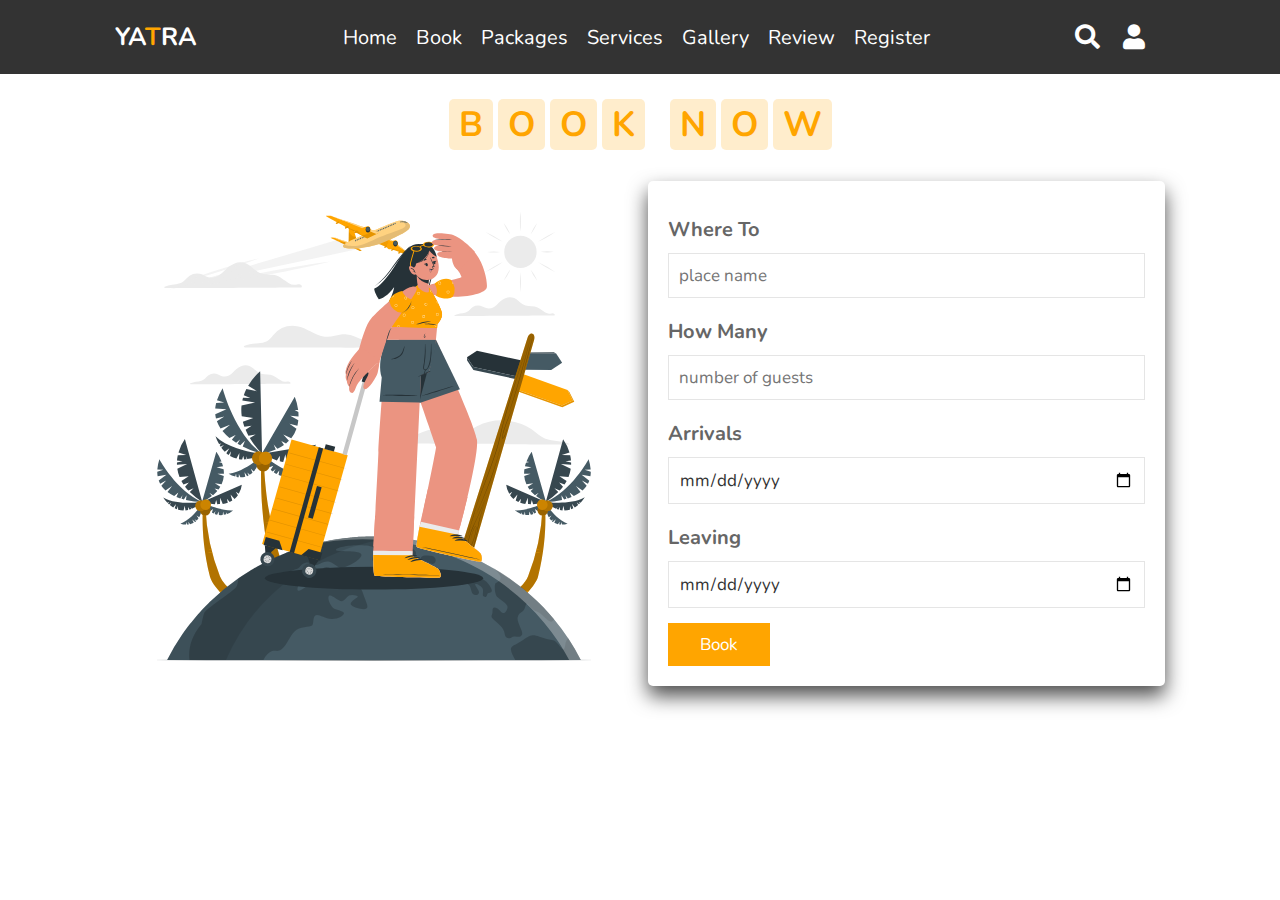
<file: yatra/booking.html>
<!DOCTYPE html>
<html lang="en">
<head>
  <meta charset="UTF-8">
  <meta name="viewport" content="width=device-width, initial-scale=1.0">
  <title>Travel with us</title>
  <!--    font links-->
  <link rel="stylesheet" href="https://cdnjs.cloudflare.com/ajax/libs/font-awesome/5.15.3/css/all.min.css">
  <!--    custemise css file-->
  <link rel="stylesheet" href="style.css">
</head>
<body>
<!--header section start-->
<header>
  <div id="menu-bar" class="fas fa-bars"></div>
  <a href="index.html" class="logo">YA<span>T</span>RA</a>
  <nav class="navbar">
    <a href="index.html">home</a>
    <a href="#book">book</a>
    <a href="packages.html">packages</a>
    <a href="#services">services</a>
    <a href="gallery.html">gallery</a>
    <a href="reviwe.html">review</a>
    <a href="register.html">Register</a>
  </nav>
  <div class="icons">
    <i class="fas fa-search" id="search-btn"></i>
    <i class="fas fa-user" id="logn-btn"></i>
  </div>
  <form action="" class="search-bar-container">
    <input type="search" id="search-bar" placeholder="search here..">
    <label for="search-bar" class="fas fa-search"></label>
  </form>
</header>
<!--header section end-->
<!--login form containt-->
<div class="login-form-container">
  <i class="fas fa-times" id="form-close">

  </i>
  <form action="">
      <h3>login</h3>
      <input type="email" class="box" placeholder="Enter Your Email">
      <input type="password" class="box" placeholder="Enter your Password">
      <input type="submit" value="login now" class="btn">
      <input type="checkbox" id="remember">
      <label for="remember">remember me</label>
      <p>forget password?<a href="#">click here</a> </p>
      <p>dont have a account?<a href="#">register now</a> </p>
  </form>
</div>
<!-- home screen section-->

<br><br><br><br>
<!--BOOKING SECTION-->
<section class="book" id="book">
  <h1 class="heading">
    <span>b</span>
    <span>o</span>
    <span>o</span>
    <span>k</span>
    <span class="space"></span>
    <span>n</span>
    <span>o</span>
    <span>w</span>
  </h1>
  <div class="row">
    <div class="image">
      <img src="images/book-img.svg">
    </div>
    <form action="book.php" method="POST">
      <div class="inputbox">
        <h3>where to</h3>
        <input type="text" name="place" placeholder="place name">
      </div>
      <div class="inputbox">
        <h3>how many</h3>
        <input type="number" name="guest" placeholder="number of guests">
      </div>
      <div class="inputbox">
        <h3>arrivals</h3>
        <input type="date" name="adate">
      </div>
      <div class="inputbox">
        <h3>leaving</h3>
        <input type="date" name="ldate">
      </div>
      <button class="btn" type="submit">Book</button>
    </form>
  </div>
</section>

<script src="script.js"></script>
</body>
</html>
</file>
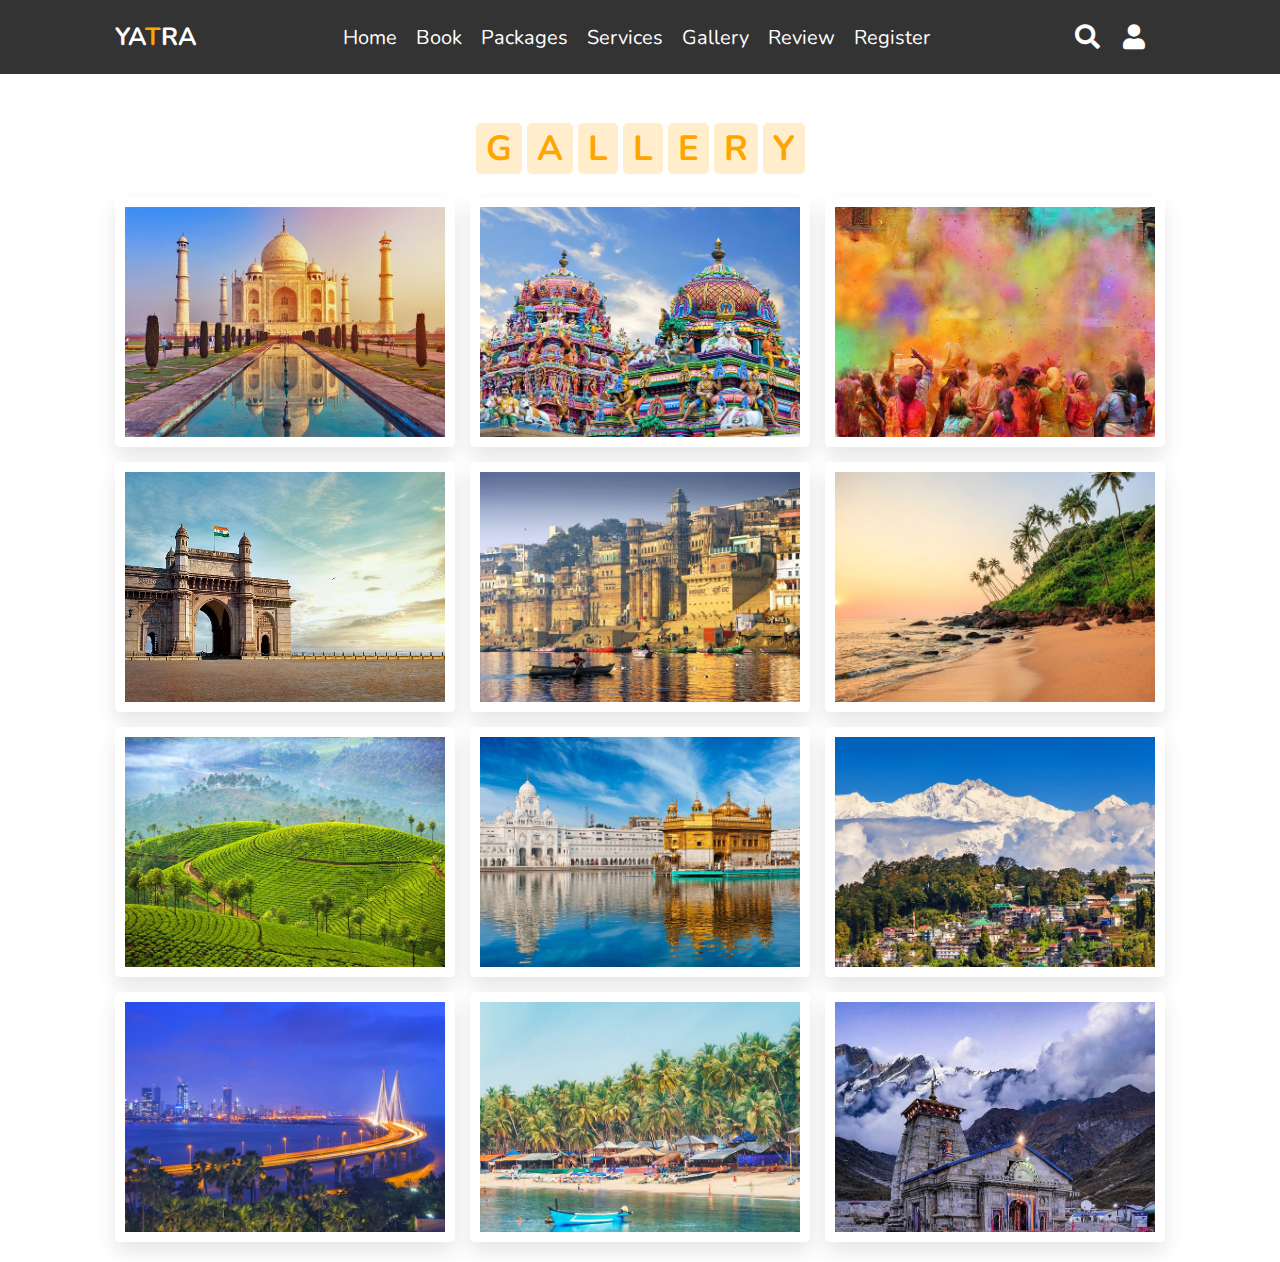
<file: yatra/gallery.html>
<!DOCTYPE html>
<html lang="en">
<head>
  <meta charset="UTF-8">
  <meta name="viewport" content="width=device-width, initial-scale=1.0">
  <title>Travel with us</title>
  <!--    font links-->
  <link rel="stylesheet" href="https://cdnjs.cloudflare.com/ajax/libs/font-awesome/5.15.3/css/all.min.css">
  <!--    custemise css file-->
  <link rel="stylesheet" href="style.css">
</head>
<body>
<!--header section start-->
<header>
  <div id="menu-bar" class="fas fa-bars"></div>
  <a href="index.html" class="logo">YA<span>T</span>RA</a>
  <nav class="navbar">
    <a href="index.html">home</a>
    <a href="booking.html">book</a>
    <a href="packages.html">packages</a>
    <a href="services.html">services</a>
    <a href="#gallery">gallery</a>
    <a href="reviwe.html">review</a>
    <a href="register.html">Register</a>
  </nav>
  <div class="icons">
    <i class="fas fa-search" id="search-btn"></i>
    <i class="fas fa-user" id="logn-btn"></i>
  </div>
  <form action="" class="search-bar-container">
    <input type="search" id="search-bar" placeholder="search here..">
    <label for="search-bar" class="fas fa-search"></label>
  </form>
</header>

<section class="gallery" id="packages">
  <h1 class="heading">
    <span>g</span>
    <span>a</span>
    <span>l</span>
    <span>l</span>
    <span>e</span>
    <span>r</span>
    <span>y</span>
  </h1>

  <!--login form containt-->
<div class="login-form-container">
  <i class="fas fa-times" id="form-close">

  </i>
  <form action="">
      <h3>login</h3>
      <input type="email" class="box" placeholder="Enter Your Email">
      <input type="password" class="box" placeholder="Enter your Password">
      <input type="submit" value="login now" class="btn">
      <input type="checkbox" id="remember">
      <label for="remember">remember me</label>
      <p>forget password?<a href="#">click here</a> </p>
      <p>dont have a account?<a href="#">register now</a> </p>
  </form>
</div>
<!-- home screen section-->
  <div class="box-container">
  <div class="box">
    <img src="images/g1.jpg">
    <div class="content">
      <h3>amazing places</h3>
      <p> explor the world</p>
      <a href="#" class="btn">see more</a>
    </div>
  </div>
    <div class="box">
      <img src="images/g2.jpg">
      <div class="content">
        <h3>amazing places</h3>
        <p> explor the world</p>
        <a href="#" class="btn">see more</a>
      </div>
    </div>
    <div class="box">
      <img src="images/g3.jpg">
      <div class="content">
        <h3>amazing places</h3>
        <p> explor the world</p>
        <a href="#" class="btn">see more</a>
      </div>
    </div>
    <div class="box">
      <img src="images/g4.jpg">
      <div class="content">
        <h3>amazing places</h3>
        <p> explor the world</p>
        <a href="#" class="btn">see more</a>
      </div>
    </div>
    <div class="box">
      <img src="images/g5.jpg">
      <div class="content">
        <h3>amazing places</h3>
        <p> explor the world</p>
        <a href="#" class="btn">see more</a>
      </div>
    </div>
    <div class="box">
      <img src="images/g6.jpg">
      <div class="content">
        <h3>amazing places</h3>
        <p> wisit us to know more</p>
        <a href="#" class="btn">see more</a>
      </div>
    </div>
    <div class="box">
      <img src="images/g7.jpg">
      <div class="content">
        <h3>amazing places</h3>
        <p> explor the world</p>
        <a href="#" class="btn">see more</a>
      </div>
    </div>
    <div class="box">
      <img src="images/g8.jpg">
      <div class="content">
        <h3>amazing places</h3>
        <p> explor the world</p>
        <a href="#" class="btn">see more</a>
      </div>
    </div>
    <div class="box">
      <img src="images/g9.jpg">
      <div class="content">
        <h3>amazing places</h3>
        <p> explor the world</p>
        <a href="#" class="btn">see more</a>
      </div>
    </div>
    <div class="box">
      <img src="images/g10.jpg">
      <div class="content">
        <h3>amazing places</h3>
        <p> explor the world</p>
        <a href="#" class="btn">see more</a>
      </div>
    </div>
    <div class="box">
      <img src="images/goa.jpg">
      <div class="content">
        <h3>amazing places</h3>
        <p> explor the world</p>
        <a href="#" class="btn">see more</a>
      </div>
    </div>
    <div class="box">
      <img src="images/kedarnath.jpg">
      <div class="content">
        <h3>amazing places</h3>
        <p> explor the world</p>
        <a href="#" class="btn">see more</a>
      </div>
    </div>
  </div>

</section>


<script src="script.js"></script>
</body>
</html>
</file>
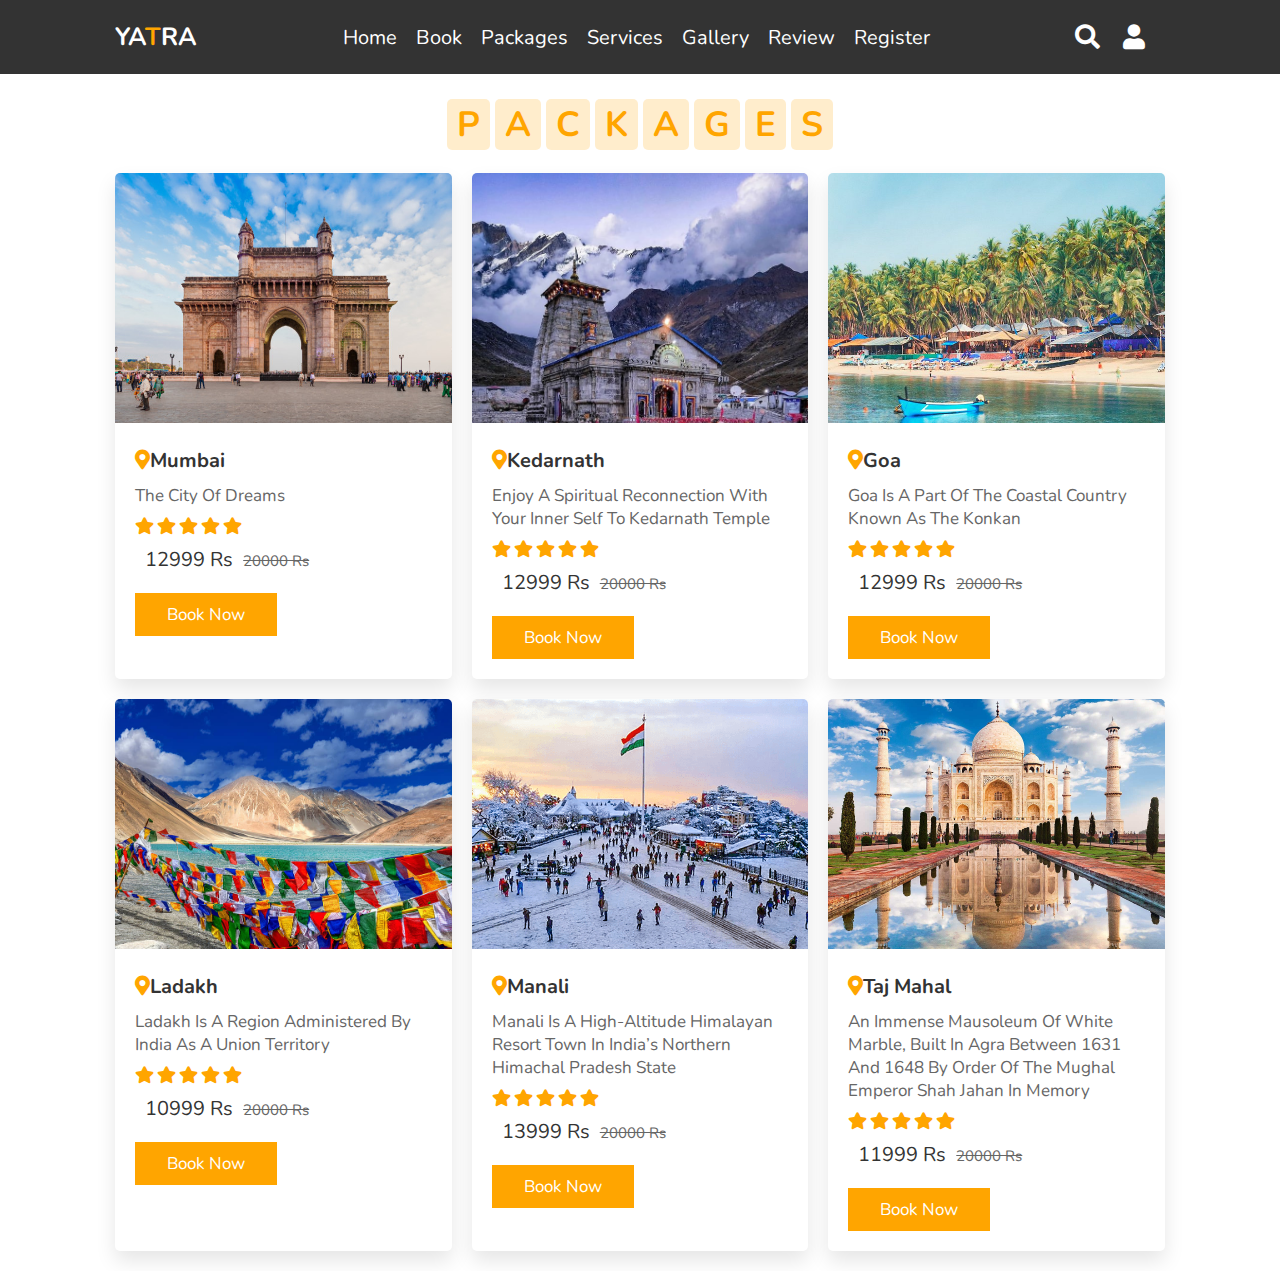
<file: yatra/packages.html>
<!DOCTYPE html>
<html lang="en">
<head>
  <meta charset="UTF-8">
  <meta name="viewport" content="width=device-width, initial-scale=1.0">
  <title>Travel with us</title>
  <!--    font links-->
  <link rel="stylesheet" href="https://cdnjs.cloudflare.com/ajax/libs/font-awesome/5.15.3/css/all.min.css">
  <!--    custemise css file-->
  <link rel="stylesheet" href="style.css">
</head>
<body>
<!--header section start-->
<header>
  <div id="menu-bar" class="fas fa-bars"></div>
  <a href="index.html" class="logo">YA<span>T</span>RA</a>
  <nav class="navbar">
    <a href="index.html">home</a>
    <a href="booking.html">book</a>
    <a href="#packages">packages</a>
    <a href="services.html">services</a>
    <a href="gallery.html">gallery</a>
    <a href="reviwe.html">review</a>
    <a href="register.html">Register</a>
  </nav>
  <div class="icons">
    <i class="fas fa-search" id="search-btn"></i>
    <i class="fas fa-user" id="logn-btn"></i>
  </div>
  <form action="" class="search-bar-container">
    <input type="search" id="search-bar" placeholder="search here..">
    <label for="search-bar" class="fas fa-search"></label>
  </form>
</header>
<!--header section end-->

<!--login form containt-->
<div class="login-form-container">
  <i class="fas fa-times" id="form-close">

  </i>
  <form action="">
    <h3>login</h3>
    <input type="email" class="box" placeholder="Enter Your Email">
    <input type="password" class="box" placeholder="Enter your Password">
    <input type="submit" value="login now" class="btn">
    <input type="checkbox" id="remember">
    <label for="remember">remember me</label>
    <p>forget password?<a href="#">click here</a> </p>
    <p>dont have a account?<a href="#">register now</a> </p>
  </form>
</div>
<br><br><br><br>
<!--package section-->
<section class="packages" id="packages">
  <h1 class="heading">
    <span>p</span>
    <span>a</span>
    <span>c</span>
    <span>k</span>
    <span>a</span>
    <span>g</span>
    <span>e</span>
    <span>s</span>
  </h1>
  <div class="box-container">
    <div class="box">
      <img src="images/p-1.jpg">
      <div class="content">
        <h3><i class="fas fa-map-marker-alt"></i>mumbai </h3>
        <p>the city of dreams </p>
        <div class="stars">
          <i class="fas fa-star"></i>
          <i class="fas fa-star"></i>
          <i class="fas fa-star"></i>
          <i class="fas fa-star"></i>
          <i class="fas fa-star"></i>
        </div>
        <div class="price">12999 Rs<span>20000 Rs</span></div>
        <a href="booking.html" class="btn">book now</a>
      </div>
    </div>
    <div class="box">
      <img src="images/kedarnath.jpg">
      <div class="content">
        <h3><i class="fas fa-map-marker-alt"></i>kedarnath </h3>
        <p>Enjoy a spiritual reconnection with your inner self to Kedarnath Temple </p>
        <div class="stars">
          <i class="fas fa-star"></i>
          <i class="fas fa-star"></i>
          <i class="fas fa-star"></i>
          <i class="fas fa-star"></i>
          <i class="fas fa-star"></i>
        </div>
        <div class="price">12999 Rs<span>20000 Rs</span></div>
        <a href="booking.html" class="btn">book now</a>
      </div>
    </div>
    <div class="box">
      <img src="images/goa.jpg">
      <div class="content">
        <h3><i class="fas fa-map-marker-alt"></i>goa </h3>
        <p>Goa is a part of the coastal country known as the Konkan</p>
        <div class="stars">
          <i class="fas fa-star"></i>
          <i class="fas fa-star"></i>
          <i class="fas fa-star"></i>
          <i class="fas fa-star"></i>
          <i class="fas fa-star"></i>
        </div>
        <div class="price">12999 Rs<span>20000 Rs</span></div>
        <a href="booking.html" class="btn">book now</a>
      </div>
    </div>
    <div class="box">
      <img src="images/ladakh.jpg">
      <div class="content">
        <h3><i class="fas fa-map-marker-alt"></i>ladakh </h3>
        <p>Ladakh is a region administered by India as a union territory</p>
        <div class="stars">
          <i class="fas fa-star"></i>
          <i class="fas fa-star"></i>
          <i class="fas fa-star"></i>
          <i class="fas fa-star"></i>
          <i class="fas fa-star"></i>
        </div>
        <div class="price">10999 Rs<span>20000 Rs</span></div>
        <a href="booking.html" class="btn">book now</a>
      </div>
    </div>
    <div class="box">
      <img src="images/shimla.png">
      <div class="content">
        <h3><i class="fas fa-map-marker-alt"></i>manali</h3>
        <p>Manali is a high-altitude Himalayan resort town in India’s northern Himachal Pradesh state</p>
        <div class="stars">
          <i class="fas fa-star"></i>
          <i class="fas fa-star"></i>
          <i class="fas fa-star"></i>
          <i class="fas fa-star"></i>
          <i class="fas fa-star"></i>
        </div>
        <div class="price">13999 Rs<span>20000 Rs</span></div>
        <a href="booking.html" class="btn">book now</a>
      </div>
    </div>
    <div class="box">
      <img src="images/tajmahel.jpg">
      <div class="content">
        <h3><i class="fas fa-map-marker-alt"></i>taj mahal</h3>
        <p>An immense mausoleum of white marble, built in Agra between 1631 and 1648 by order of the Mughal emperor Shah Jahan in memory </p>
        <div class="stars">
          <i class="fas fa-star"></i>
          <i class="fas fa-star"></i>
          <i class="fas fa-star"></i>
          <i class="fas fa-star"></i>
          <i class="fas fa-star"></i>
        </div>
        <div class="price">11999 Rs<span>20000 Rs</span></div>
        <a href="booking.html" class="btn">book now</a>
      </div>
    </div>
  </div>
</section>
<script src="script.js"></script>
</body>
</html>
</file>
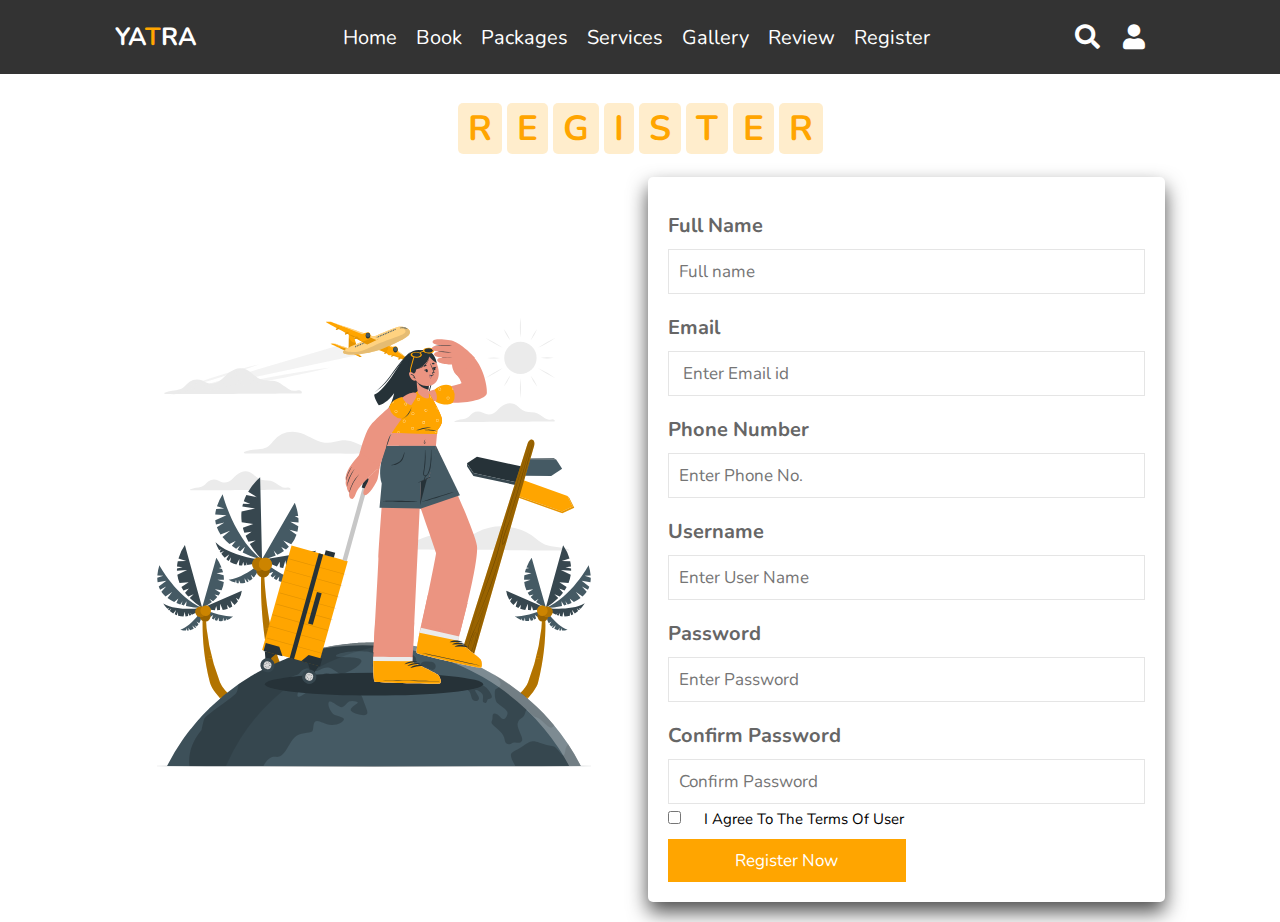
<file: yatra/register.html>
<!DOCTYPE html>
<html lang="en">
<head>
  <meta charset="UTF-8">
  <meta name="viewport" content="width=device-width, initial-scale=1.0">
  <title>Travel with us</title>
  <!--    font links-->
  <link rel="stylesheet" href="https://cdnjs.cloudflare.com/ajax/libs/font-awesome/5.15.3/css/all.min.css">
  <!--    custemise css file-->
  <link rel="stylesheet" href="style.css">
</head>
<body>
<!--header section start-->
<header>
  <div id="menu-bar" class="fas fa-bars"></div>
  <a href="index.html" class="logo">YA<span>T</span>RA</a>
  <nav class="navbar">
    <a href="index.html">home</a>
    <a href="booking.html">book</a>
    <a href="packages.html">packages</a>
    <a href="services.html">services</a>
    <a href="gallery.html">gallery</a>
    <a href="reviwe.html">review</a>
    <a href="register.html">Register</a>
  </nav>
  <div class="icons">
    <i class="fas fa-search" id="search-btn"></i>
    <i class="fas fa-user" id="logn-btn"></i>
  </div>
  <form action="" class="search-bar-container">
    <input type="search" id="search-bar" placeholder="search here..">
    <label for="search-bar" class="fas fa-search"></label>
  </form>
</header>
<!--header section end-->
<!--login form containt-->
<div class="login-form-container">
  <i class="fas fa-times" id="form-close">

  </i>
  <form action="">
      <h3>login</h3>
      <input type="email" class="box" placeholder="Enter Your Email">
      <input type="password" class="box" placeholder="Enter your Password">
      <input type="submit" value="login now" class="btn">
      <input type="checkbox" id="remember">
      <label for="remember">remember me</label>
      <p>forget password?<a href="#">click here</a> </p>
      <p>dont have a account?<a href="#">register now</a> </p>
  </form>
</div>
<section class="book" id="register">
    <h1 class="heading">
        <span>R</span>
        <span>e</span>
        <span>g</span>
        <span>i</span>
        <span>s</span>
        <span>t</span>
        <span>e</span>
        <span>r</span>
      </h1>
      <div class="row">
        <div class="image">
          <img src="images/book-img.svg">
        </div>
        <form action="register1.php" method="POST">
          <div class="inputbox">
            <h3>Full Name</h3>
            <input type="text" name="name" placeholder="Full name">
          </div>
          <div class="inputbox">
            <h3>Email</h3>
            <input type="text" name="email" placeholder=" Enter Email id">
          </div>
          <div class="inputbox">
            <h3>Phone Number</h3>
            <input type="number" name="phone" placeholder="Enter Phone No.">
          </div>
          <div class="inputbox">
            <h3>username</h3>
            <input type="text" name="uname" placeholder="Enter User Name">
          </div>
          <div class="inputbox">
            <h3>password</h3>
            <input type="password" name="password" placeholder="Enter Password">
          </div>
          <div class="inputbox">
            <h3>confirm password</h3>
            <input type="password" name="cpassword" placeholder="Confirm Password">
          </div>
          <div class="checkbox">
            <input type="checkbox">
          <label>I agree to the Terms of user</label>
          
        </div>
        <button class="btn" type="submit">Register Now</button>
        </form>
      </div>

</section>
<script src="script.js"></script>
</body>
</html>
</file>
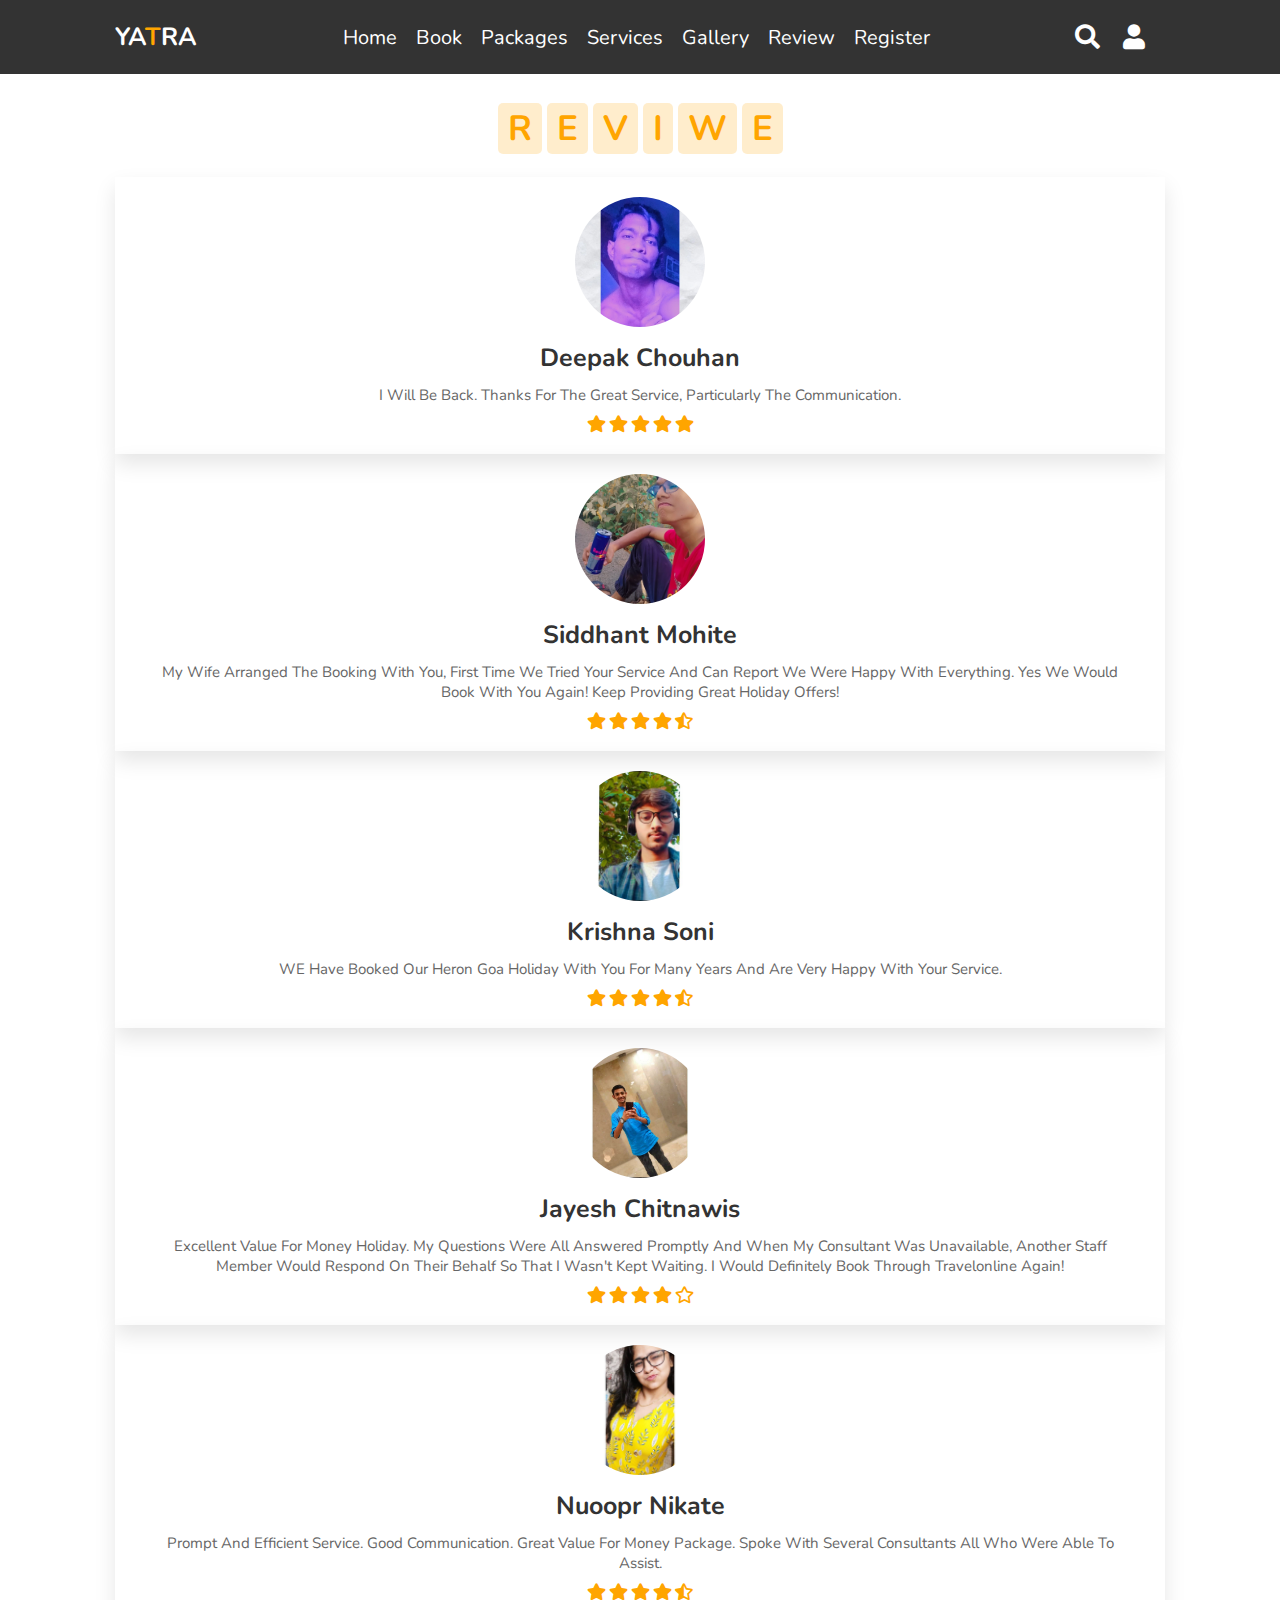
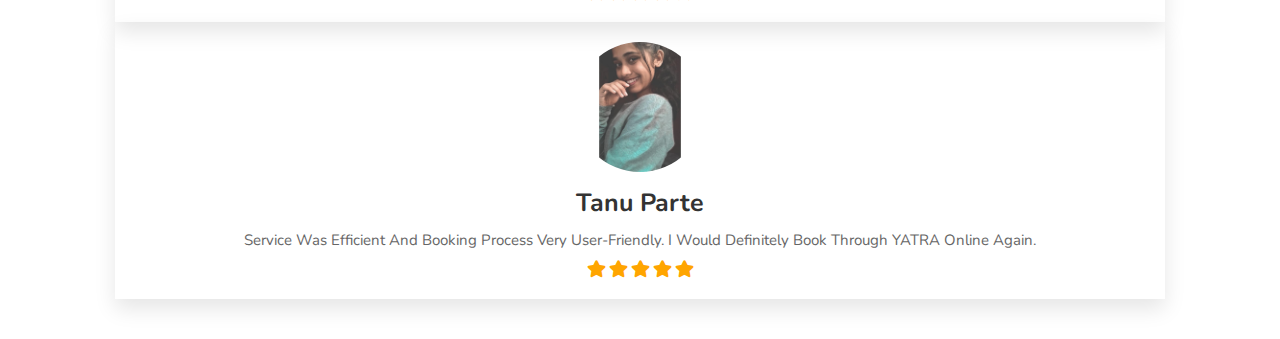
<file: yatra/reviwe.html>
<!DOCTYPE html>
<html lang="en">
<head>
    <meta charset="UTF-8">
    <meta name="viewport" content="width=device-width, initial-scale=1.0">
    <title>Travel with us</title>
<!--    font links-->
    <link rel="stylesheet" href="https://cdnjs.cloudflare.com/ajax/libs/font-awesome/5.15.3/css/all.min.css">
<!--    custemise css file-->
    <link rel="stylesheet" href="style.css">
</head>
<body>
<!--header section start-->
<header>
    <div id="menu-bar" class="fas fa-bars"></div>
    <a href="index.html" class="logo">YA<span>T</span>RA</a>
    <nav class="navbar">
        <a href="index.html">home</a>
        <a href="booking.html" >book</a>
        <a href="packages.html">packages</a>
        <a href="services.html">services</a>
        <a href="gallery.html">gallery</a>
        <a href="#review">review</a>
        <a href="register.html">Register</a>
    </nav>
    <div class="icons">
        <i class="fas fa-search" id="search-btn"></i>
        <i class="fas fa-user" id="logn-btn"></i>
    </div>
    <form action="" class="search-bar-container">
        <input type="search" id="search-bar" placeholder="search here..">
        <label for="search-bar" class="fas fa-search"></label>
    </form>
</header>
<!--header section end-->

<!--login form containt-->
<div class="login-form-container">
    <i class="fas fa-times" id="form-close">

    </i>
    <form action="">
        <h3>login</h3>
        <input type="email" class="box" placeholder="Enter Your Email">
        <input type="password" class="box" placeholder="Enter your Password">
        <input type="submit" value="login now" class="btn">
        <input type="checkbox" id="remember">
        <label for="remember">remember me</label>
        <p>forget password?<a href="#">click here</a> </p>
        <p>dont have a account?<a href="#">register now</a> </p>
    </form>
</div>

<!-- review section starts -->
<section class="review" id="review">
    <h1 class="heading">
        <span>r</span>
        <span>e</span>
        <span>v</span>
        <span>i</span>
        <span>w</span>
        <span>e</span>
      </h1>
      <div class="review-slider">
          <div class="wapper">
              <div class="slider">
                  <div class="box">
                      <img src="images/User1A.jpg" alt="">
                      <h3>Deepak Chouhan</h3>
                      <p>I will be back. Thanks for the great service, particularly the communication. </p>
                      <div class="stars">
                        <i class="fas fa-star"></i>
                        <i class="fas fa-star"></i>
                        <i class="fas fa-star"></i>
                        <i class="fas fa-star"></i>
                        <i class="fas fa-star"></i>
                      </div>
                  </div>
              </div>
              
              <div class="slider">
                <div class="box">
                    <img src="images/user2.jpg" alt="">
                    <h3>Siddhant mohite</h3>
                    <p>My wife arranged the booking with you, first time we tried your service and can 
                        report we were happy with everything. Yes we would book with you again!
                        Keep providing great holiday offers!
                    </p>
                    <div class="stars">
                        <i class="fas fa-star"></i>
                        <i class="fas fa-star"></i>
                        <i class="fas fa-star"></i>
                        <i class="fas fa-star"></i>
                        <i class="fas fa-star-half-alt"></i>
                    </div>
                </div>
            </div>
            <div class="slider">
                <div class="box">
                    <img src="images/user3.jpeg" alt="">
                    <h3>Krishna Soni</h3>
                    <p>WE have booked our Heron Goa holiday with you for 
                        many years and are very happy with your service.
                    </p>
                    <div class="stars">
                        <i class="fas fa-star"></i>
                        <i class="fas fa-star"></i>
                        <i class="fas fa-star"></i>
                        <i class="fas fa-star"></i>
                        <i class="fas fa-star-half-alt"></i>
                    </div>
                </div>
            </div>
            <div class="slider">
                <div class="box">
                    <img src="images/user4.jpg" alt="">
                    <h3>jayesh chitnawis</h3>
                    <p>Excellent value for money holiday. My questions were all answered promptly
                         and when my consultant was unavailable, another staff member would respond
                          on their behalf so that i wasn't kept waiting. I would definitely book
                           through Travelonline again!
                    </p>
                    <div class="stars">
                        <i class="fas fa-star"></i>
                        <i class="fas fa-star"></i>
                        <i class="fas fa-star"></i>
                        <i class="fas fa-star"></i>
                        <i class="far fa-star"></i>
                    </div>
                </div>
            </div>
            <div class="slider">
                <div class="box">
                    <img src="images/user5.jpg" alt="">
                    <h3>Nuoopr Nikate</h3>
                    <p>Prompt and efficient service. Good communication.
                         Great value for money package. Spoke with several consultants all who were able to assist.
                    </p>
                    <div class="stars">
                        <i class="fas fa-star"></i>
                        <i class="fas fa-star"></i>
                        <i class="fas fa-star"></i>
                        <i class="fas fa-star"></i>
                        <i class="fas fa-star-half-alt"></i>
                    </div>
                </div>
            </div>
            <div class="slider">
                <div class="box">
                    <img src="images/user6.jpg" alt="">
                    <h3>Tanu parte</h3>
                    <p>Service was efficient and booking process very user-friendly.
                         I would definitely book through YATRA online again.
                    </p>
                    <div class="stars">
                        <i class="fas fa-star"></i>
                        <i class="fas fa-star"></i>
                        <i class="fas fa-star"></i>
                        <i class="fas fa-star"></i>
                        <i class="fas fa-star"></i>
                    </div>
                </div>
            </div>
          </div>
      </div>
</section>

<!-- review section end -->
<script src="script.js"></script>
</body>
</html>
</file>
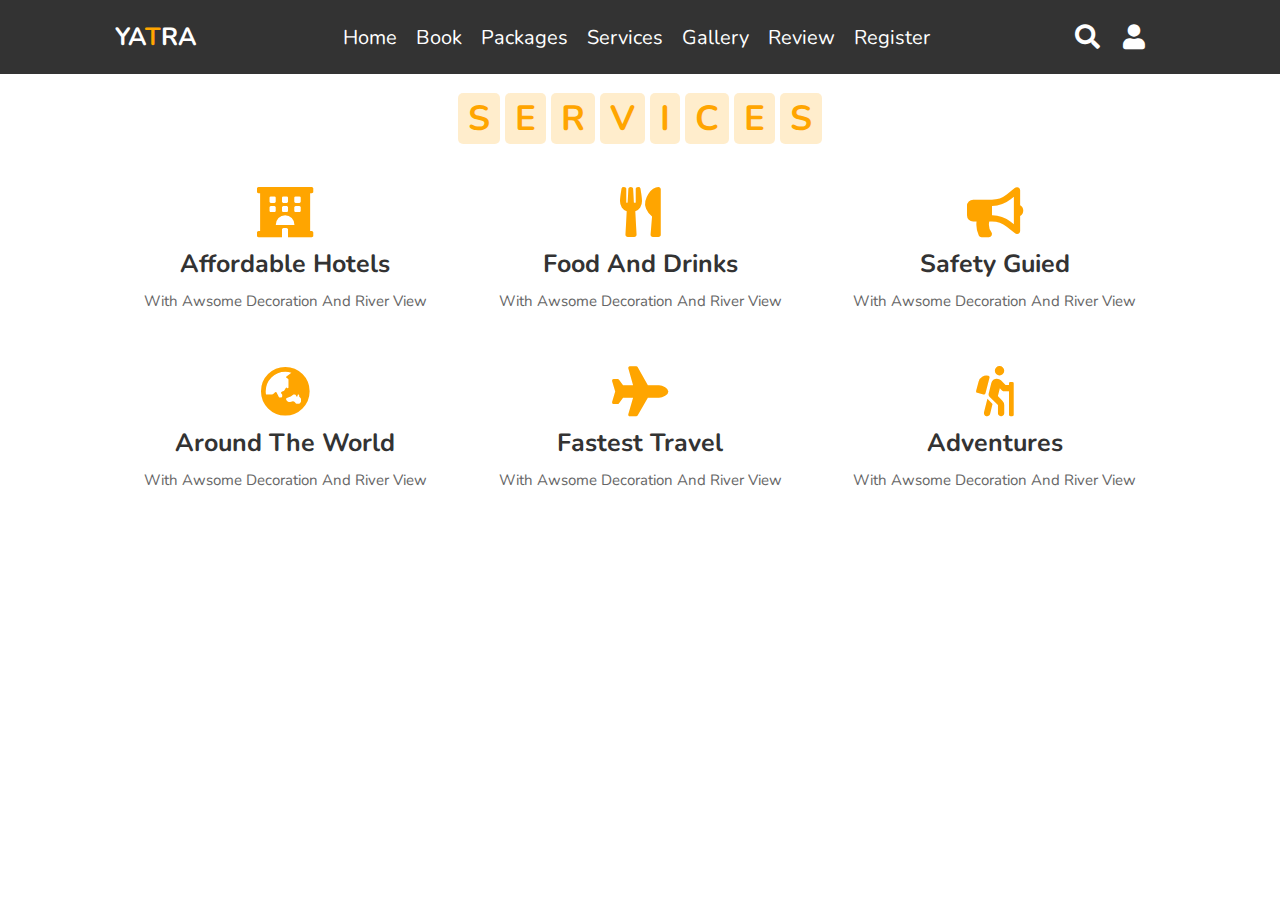
<file: yatra/services.html>
<!DOCTYPE html>
<html lang="en">
<head>
  <meta charset="UTF-8">
  <meta name="viewport" content="width=device-width, initial-scale=1.0">
  <title>Travel with us</title>
  <!--    font links-->
  <link rel="stylesheet" href="https://cdnjs.cloudflare.com/ajax/libs/font-awesome/5.15.3/css/all.min.css">
  <!--    custemise css file-->
  <link rel="stylesheet" href="style.css">
</head>
<body>
<!--header section start-->
<header>
  <div id="menu-bar" class="fas fa-bars"></div>
  <a href="index.html" class="logo">YA<span>T</span>RA</a>
  <nav class="navbar">
    <a href="index.html">home</a>
    <a href="booking.html">book</a>
    <a href="packages.html">packages</a>
    <a href="services.html">services</a>
    <a href="gallery.html">gallery</a>
    <a href="reviwe.html">review</a>
    <a href="register.html">register</a>
  </nav>
  <div class="icons">
    <i class="fas fa-search" id="search-btn"></i>
    <i class="fas fa-user" id="logn-btn"></i>
  </div>
  <form action="" class="search-bar-container">
    <input type="search" id="search-bar" placeholder="search here..">
    <label for="search-bar" class="fas fa-search"></label>
  </form>
</header>
<!--login form containt-->
<div class="login-form-container">
  <i class="fas fa-times" id="form-close">

  </i>
  <form action="">
      <h3>login</h3>
      <input type="email" class="box" placeholder="Enter Your Email">
      <input type="password" class="box" placeholder="Enter your Password">
      <input type="submit" value="login now" class="btn">
      <input type="checkbox" id="remember">
      <label for="remember">remember me</label>
      <p>forget password?<a href="#">click here</a> </p>
      <p>dont have a account?<a href="#">register now</a> </p>
  </form>
</div>
<!-- home screen section-->

<section class="services" id="services">
  <h1 class="heading">
    <span>s</span>
    <span>e</span>
    <span>r</span>
    <span>v</span>
    <span>i</span>
    <span>c</span>
    <span>e</span>
    <span>s</span>
  </h1>
  <div class="box-container">
    <div class="box">
    <i class="fas fa-hotel"></i>
    <h3>affordable hotels</h3>
    <p> with awsome decoration and river view</p>
  </div>
  <div class="box">
    <i class="fas fa-utensils"></i>
    <h3>food and drinks</h3>
    <p> with awsome decoration and river view</p>
  </div>
  <div class="box">
    <i class="fas fa-bullhorn"></i>
    <h3>safety guied</h3>
    <p> with awsome decoration and river view</p>
  </div>
  <div class="box">
    <i class="fas fa-globe-asia"></i>
    <h3>around the world</h3>
    <p> with awsome decoration and river view</p>
  </div>
  <div class="box">
    <i class="fas fa-plane"></i>
    <h3>fastest travel</h3>
    <p> with awsome decoration and river view</p>
  </div>
  <div class="box">
    <i class="fas fa-hiking"></i>
    <h3>adventures </h3>
    <p> with awsome decoration and river view</p>
  </div>
  </div>
</section>
<script src="script.js"></script>
</body>
</html>
</file>
<file: yatra/style.css>
@import url('https://fonts.googleapis.com/css2?family=Nunito:wght@200;300;400;600;700&display=swap');
:root{
    --orange:#ffa500;

}
*{
    font-family: 'Nunito', sans-serif;
    margin: 0;padding: 0;
    box-sizing: border-box;
    text-transform: capitalize;
    outline: none;border: none;
    text-decoration: none;
    transition: all .2s linear;
}
*::selection{
    background: var(--orange);
    color: #fff;

}
html{
    font-size: 62.5%;
    overflow-x: hidden;
    scroll-padding-top: 6rem;
    scroll-behavior: smooth;

}
section{
    padding: 2rem 9%;
}
.heading{
    text-align: center;
    padding: 2.5rem 0;
}
.heading span{
    font-size: 3.5rem;
    background: rgba(255,165,0,.2);
    color: orange;
    border-radius: .5rem;
    padding: .2rem 1rem;
}
.heading span.space{
    background: none;
}
.btn{
    display: inline-block;
    margin-top: 1rem;
    background: var(--orange);
    color: #fff;
    padding: .8rem 3rem;
    border: .2rem solid var(--orange);
    cursor: pointer;
    font-size: 1.7rem;

}
.btn:hover{
    background: rgba(355,165,0,.2);
    color: var(--orange);
}
header{
    position: fixed;
    top:0;right: 0;left: 0;
    background: #333;
    z-index: 1000;
    display: flex;
    align-items: center;
    justify-content: space-between;
    padding: 2rem 9%;
}
header .logo{
    font-size: 2.5rem;
    font-weight: bolder;
    color: #fff;
    text-transform: uppercase;
}
header .logo span{
    color: var(--orange);
}
header .navbar a{
    color: #fff;
    font-size: 2rem;
    margin: 0.8rem;
}
header .navbar a:hover{
    color: var(--orange);
}
header .icons i{
    font-size: 2.5rem;
    color: #fff;
    cursor: pointer;
    margin-right: 2rem;
}
header .icons i:hover{
    color: var(--orange);
}
header .search-bar-container{
    position: absolute;
    top: 100%;left: 0;right: 0;
    padding: 1.5rem 2rem;
    background: #333;
    border-top: .1rem solid rgba(255,255,255,.2);
    display: flex;
    align-items: center;
    z-index: 1001;
    clip-path: polygon(0 0,100% 0,100% 0,0 0);
}
header .search-bar-container.active{
    clip-path: polygon(0 0,100% 0,100% 100%,0 100%);
}
header .search-bar-container #search-bar{
    width: 100%;
    padding: 1rem;
    text-transform: none;
    color: #333;
    font-size: 1.7rem;
    border-radius: .5rem;
}
header .search-bar-container label{
    color: #fff;
    cursor: pointer;
    font-size: 3rem;
    margin-left: 1.5rem;
}
header .search-bar-container label:hover{
    color: var(--orange);
}
.login-form-container{
    position: fixed;
    top: -120%;left: 0;
    z-index: 10000;
    min-height: 100vh;
    width: 100%;
    background: rgba(0,0,0,.7);
    display: flex;
    align-items: center;
    justify-content: center;
}
.login-form-container.active{
    top: 0;
}
.login-form-container form{
    margin: 3rem;
    padding: 1.5rem 2rem;
    border-radius: .5rem;
    background: #fff;
    width: 50rem;
}
.login-form-container form h3{
    font-size: 3rem;
    color: #444;
    text-transform: uppercase;
    text-align: center;
    padding: 1rem 0;
}
.login-form-container form .box{
    width: 100%;
    padding: 1rem;
    font-size: 1.7rem;
    color: #333;
    margin: .6rem 0;
    border: 1rem solid rgba(0,0,0,.3);
    text-transform: none;
}
.login-form-container form .box.focus{
    border-color: var(--orange);
}
.login-form-container form #remember{
    margin: 2rem 0;
}
.login-form-container form label{
    font-size: 1.5rem;
}
.login-form-container form .btn{
    display: block;
    width: 100%;
}
.login-form-container form p{
    padding: .5rem 0;
    font-size: 1.5rem;
    color: #666;
}
.login-form-container form p a{
    color: var(--orange);
}
.login-form-container form p a:hover{
    color: #333;
    text-decoration: underline;
}
.login-form-container #form-close{
    position: absolute;
    top: 2rem;
    right: 3rem;
    font-size: 5rem;
    color: #fff;
    cursor: pointer;
}
#menu-bar{
    color: #fff;
    border: .1rem solid #fff;
    border-radius: .5rem;
    font-size: 3rem;
    padding: .5rem 1.2rem;
    cursor: pointer;
    display: none;
}
.home{
    min-height: 100vh;
    display: flex;
    align-items: center;
    justify-content: center;
    flex-flow: column;
    position: relative;
    z-index: 0;
}
.home .content{
    text-align: center;
}
.home .content h3{
    font-size: 4.5rem;
    color: #fff;
    text-transform: uppercase;
    text-shadow: 0 .3rem .5rem rgba(0,0,0,.1);
}
.home .content p{
    font-size: 2.5rem;
    color: #fff;
    padding: 5rem 0;
}
.home .video-container video{
    position: absolute;
    top: 0;left: 0;
    z-index: -1;
    height: 100%;
    width: 100%;
    object-fit: cover;

}

/*booking css*/

.book .row{
    display: flex;
    flex-wrap: wrap;
    gap: 1.5rem;
    align-items: center;
}
.book .row .image{
    flex: 1 1 40rem;
}
.book .row .image img{
    width: 100%;
}
.book .row form{
    flex: 1 1 40rem;
    padding: 2rem;
    box-shadow:0 1rem 2rem rgba(0,0,0,.7);
    border-radius: .5rem;
}
.book .row form .inputbox{
    padding: .5rem 0;
}
.book .row form .inputbox input{
    width: 100%;
    padding: 1rem;
    border: .1rem solid rgba(0,0,0,.1);
    font-size: 1.7rem;
    color: #333;
    text-transform: none;
}
.book .row form .inputbox h3{
    font-size: 2rem;
    padding: 1rem 0;
    color: #666666;
}
.book .row .checkbox{
    display: inline;
}
.book .row .checkbox label{
    padding: 20px;
}
.packages .box-container{
    display: flex;
    flex-wrap: wrap;
    gap:2rem;
}
.packages .box-container .box{
    flex: 1 1 30rem;
    border-radius: .5rem;
    overflow: hidden;
    box-shadow: 0 1rem 2rem rgba(0,0,0,.1);
}
.packages .box-container .box img{
    height: 25rem;
    width: 100%;
    object-fit: cover;
}
.packages .box-container .box .content{
    padding: 2rem;
}
.packages .box-container .box .content h3{
    font-size: 2rem;
    color: #333333;
}
.packages .box-container .box .content h3 i{
    color: orange;
}
.packages .box-container .box .content p{
    font-size: 1.7rem;
    color: #666666;
    padding: 1rem 0;
}
.packages .box-container .box .content .stars i{
    font-size: 1.7rem;
    color: orange;
}
.packages .box-container .box .content .price{
    font-size: 2rem;
    color: #333333;
     padding: 1rem;
}
.packages .box-container .box .content .price span{
    color: #666666;
    font-size: 1.5rem;
    margin-left: 1rem;
    text-decoration: line-through;
}

/*gallery css*/
.gallery{
    margin-top: 80px;
}
.gallery .box-container{
    display: flex;
    flex-wrap: wrap;
    gap: 1.5rem;


}
.gallery .box-container .box{
        overflow: hidden;
    box-shadow: 0 1rem 2rem rgba(0,0,0,.1);
    border: 1rem solid #fff;
    border-radius: .5rem;
    flex:1 1 30rem;
    height: 25rem;
    position: relative;
}
.gallery .box-container .box img{
    width: 100%;
    height: 100%;
    object-fit: cover;
}
.gallery .box-container .box .content{
    position: absolute;
    top:-100%; left: 0;
    height: 100%;
    width: 100%;
    text-align: center;
    background: rgba(0,0,0,.7);
    padding: 2rem;
    padding-top: 5rem;
}
.gallery .box-container .box:hover .content{
    top: 0;
}
.gallery .box-container .box .content h3{
    font-size: 2.5rem;
    color: orange;
}
.gallery .box-container .box .content p{
    font-size: 1.5rem;
    color: #fff3f3;
    padding: .5rem 0;
}

/*services css*/

.services{
    margin-top: 5rem;
}
.services .box-container{
    display: flex;
    flex-wrap: wrap;
    gap: 1.5rem;
}
.services .box-container .box{
    flex: 1 1 30rem;
    border-radius: .5rem;
    padding: 1rem;
    text-align: center;
}
.services .box-container .box i{
    padding: 1rem;
    font-size: 5rem;
    color: orange;
}
.services .box-container .box h3{
    font-size: 2.5rem;
    color: #333333;
}
.services .box-container .box p{
    font-size: 1.5rem;
    color: #666666;
    padding: 1rem 0;
}
.services .box-container .box:hover{
    box-shadow: 0 1rem 2rem rgba(0,0,0,.1);
}

/*reviews css*/
.review{
    padding-top: 80px;
}
.review .review-slider{
    padding-bottom: 2rem;
}
.review .box{
    padding: 2rem;
    text-align: center;
    box-shadow: 0 1rem 2rem rgba(0, 0, 0, .1);
}
.review .box img{
    height: 13rem;
    width: 13rem;
    border-radius: 50%;
    object-fit: cover;
    margin-bottom: 1rem;
}
.review .box h3{
    color: #333;
    font-size: 2.5rem;
}
.review .box p{
    color: #666;
    font-size: 1.5rem;
    padding: 1rem;
}
.review .box .stars i{
    color:var(--orange);
    font-size: 1.7rem;
    
}
/* registration css */
#register{
    padding-top: 80px;

}
#register form #remember{
    margin: 2rem 0;
}
#register form label{
    font-size: 1.5rem;
}
#register form .btn{
    display: block;
    width: 50%;
}
#register form p{
    padding: .5rem 0;
    font-size: 1.5rem;
    color: #666;
}



/*media queries*/
@media (max-width: 1200px) {
    html {
        font-size: 55%;
    }
}
    @media (max-width: 991px) {
        header {
            padding: 2rem;
        }
        section{
            padding: 2rem;
        }
    }
    @media (max-width: 768px) {
        #menu-bar{
            display: initial;
        }

        header .navbar {
            position: absolute;
            top: 100%;right: 0;left: 0;
            background: #333;
            border-top: .1rem solid rgba(255, 255, 255, .2);
            padding: 1rem 2rem;
            clip-path: polygon(0 0,100% 0,100% 0,0 0);
        }
        header .navbar.active{
            clip-path: polygon(0 0,100% 0,100% 100%,0 100%);
        }


        header .navbar a {
            display: block;
            border-radius: .5rem;
            padding: 1.5rem;
            margin: 1.5rem 0;
            background: #222;

        }
    }
@media (max-width: 450px) {
    html {
        font-size: 50%;
    }
    .heading span{
        font-size: 2.5rem;
    }
}
</file>
